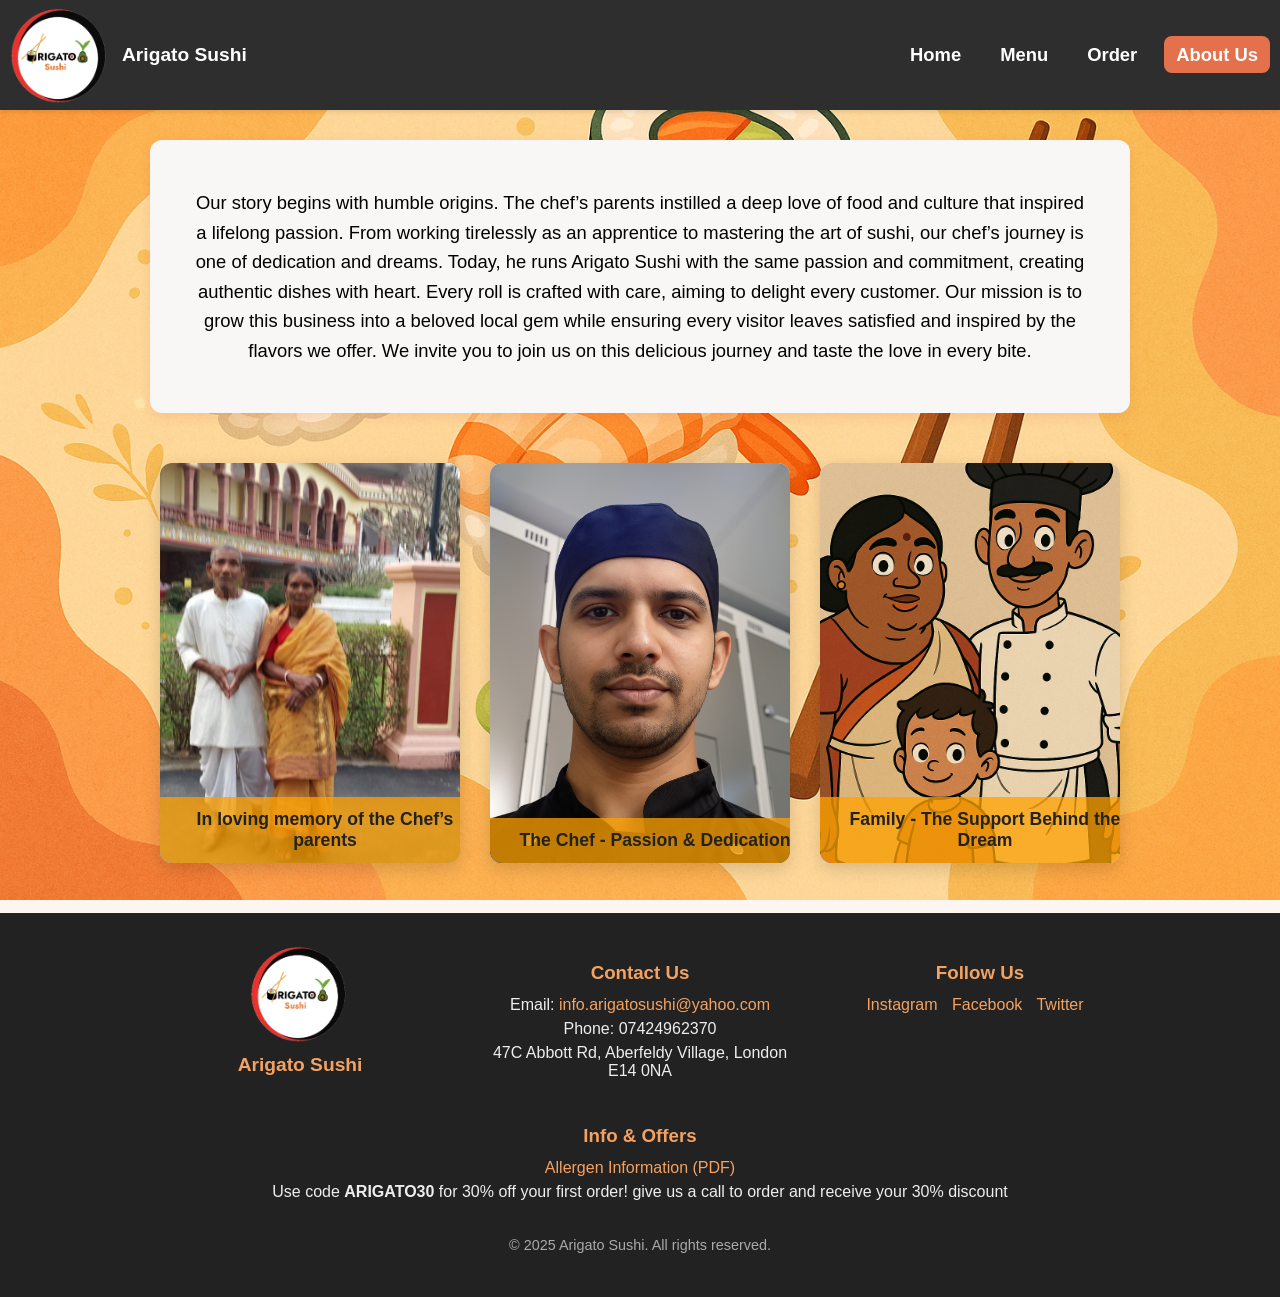
<file: aboutus.html>
<!DOCTYPE html>
<html lang="en">
    <head>
        <meta charset="UTF-8"/>
        <meta name="viewport" content="width=device-width, initial-scale=1.0"/>
        <title>Arigato Sushi</title>
        <link rel="stylesheet" href="global.css">
        <!-- Favicon -->
        <link rel="icon" type="image/png" href="assets/favi.png"/>
     <style>
        nav a {
            font-size: 1.15rem; 
            font-family: 'Segoe UI', Tahoma, Geneva, Verdana, sans-serif;
        }
       .about-text {
            max-width: 900px;
            margin: 30px auto 50px;
            font-size: 1.15rem;
            line-height: 1.6;
            background: rgb(248, 247, 245);
            border-radius: 12px;
            padding: 30px 40px;
            font-family: 'Segoe UI', Tahoma, Geneva, Verdana, sans-serif;
            box-shadow: 0 4px 12px #c026261a;
            color: #000000;   
            align-items: center;
            text-align: center;
        }
        .photo-gallery {
            
            display: flex;
            flex-wrap: wrap;
            justify-content: center;
            gap: 30px;
            max-width: 960px;
            margin: 0 auto 50px;
        }
        
        .photo-card {
            position: relative;
            width: 300px;
            height: 400px;
            border-radius: 12px;
            overflow: hidden;
            box-shadow: 0 6px 18px rgba(0,0,0,0.15);
            cursor: pointer;
            transition: transform 0.3s ease;
            background-color: #fff;
        }
        .photo-card:hover {
            transform: translateY(-10px);
        }
        .photo-card img {
            width: 100%;
            height: 100%;
            object-fit: cover;
            display: block;
        }
        .overlay {
            position: absolute;
            bottom: 0;
            width: 100%;
            background: rgba(255, 162, 0, 0.75);
            color: #222;
            font-weight: 600;
            padding: 12px 15px;
            text-align: center;
            font-size: 1.1rem;
            border-bottom-left-radius: 12px;
            border-bottom-right-radius: 12px;
        }
        
    </style>
          
    </head>
    <body>
       <nav>
            <div class="logo-container">
                <img src="assets/logo.png" alt="logo" class="logo">
                <span class="logo-text">Arigato Sushi</span>
            </div>

            <div class="menu-toggle" id="menu-toggle">
                <span></span>
                <span></span>
                <span></span>
            </div>

            <ul id="nav-links">
                <li><a href="index.html">Home</a></li>
                <li><a href="menu.html">Menu</a></li>
                <li><a href="order.html">Order</a></li>
                <li><a href="aboutus.html" class="active">About Us</a></li>
            </ul>
        </nav>

        <script>
            document.getElementById('menu-toggle').addEventListener('click', function() {
                document.getElementById('nav-links').classList.toggle('active');
            });
        </script>


     <section class="about-text">
         <p>
            Our story begins with humble origins. The chef’s parents instilled a deep love of food and culture that inspired a lifelong passion.
            From working tirelessly as an apprentice to mastering the art of sushi, our chef’s journey is one of dedication and dreams.
            Today, he runs Arigato Sushi with the same passion and commitment, creating authentic dishes with heart.
            Every roll is crafted with care, aiming to delight every customer.
            Our mission is to grow this business into a beloved local gem while ensuring every visitor leaves satisfied and inspired by the flavors we offer.
            We invite you to join us on this delicious journey and taste the love in every bite.
         </p>
     </section>
     <section class="photo-gallery">
        <div class="photo-card">
            <img src="assets/chef-parents.jpg" alt="Chef's Parents">
             <div class="overlay">In loving memory of the Chef’s parents</div>
       </div>
       <div class="photo-card">
            <img src="assets/chef.jpg" alt="The Chef" />
            <div class="overlay">The Chef - Passion & Dedication</div>
        </div>
        <div class="photo-card">
            <img src="assets/chef-family.jpg" alt="Chef's Family" />
            <div class="overlay">Family - The Support Behind the Dream</div>
        </div>

     </section>

       <footer class="footer">
                <div class="footer-content">
                     <div class="footer-section logo-section">
                        <img src="assets/logo.png" alt="Arigato Sushi Logo" class="footer-logo" />
                        <p>Arigato Sushi</p>
                     </div>
                    
                    <div class="footer-section contact-info">
                        <h3>Contact Us</h3>
                        <p>Email: <a href="mailto:info.arigatosushi@yahoo.com">info.arigatosushi@yahoo.com</a></p>
                        <p>Phone: 07424962370</p>
                        <p>47C Abbott Rd, Aberfeldy Village, London E14 0NA</p>
                    </div>

                    <div class="footer-section social-media">
                        <h3>Follow Us</h3>
                        <p>
                            <a href="#" class="social-link">Instagram</a>
                            <a href="#" class="social-link">Facebook</a>
                            <a href="#" class="social-link">Twitter</a>
                        </p>
                    </div>

                    <div class="footer-section info-offers">
                        <h3>Info & Offers</h3>
                        <p><a href="assets/allergens.pdf" target="_blank">Allergen Information (PDF)</a></p>
                        <p>Use code <strong>ARIGATO30</strong> for 30% off your first order! give us a call to order and receive your 30% discount</p>
                    </div>
                    
                </div>
                <p class="footer-copy">&copy; 2025 Arigato Sushi. All rights reserved.</p>
        </footer>

    </body>
</html>
</file>
<file: global.css>
body {
    background: url('assets/background.png') no-repeat center center fixed;
    background-size: cover;
    background-color: #fdf6f0;
    margin: 0;
    font-family: 'Poppins', sans-serif;
    color: #333333;
}

/* NAVIGATION */
nav {
    background-color: #2e2e2e;
    padding: 5px 10px;
    display: flex;
    align-items: center;
    justify-content: space-between;
    box-shadow: 0 2px 5px rgba(0,0,0,0.1);
    position: relative;
}

.logo-container {
    display: flex;
    align-items: center;
    gap: 12px;
}

.logo {
    height: 100px;
    width: 100px;
    border-radius: 50%;
    object-fit: cover;
}

.logo-text {
    font-weight: 600;
    font-size: 1.2rem;
    color: #ffffff;
}

nav ul {
    list-style: none;
    margin: 0;
    padding: 0;
    display: flex;
    gap: 15px;
}

nav ul li a {
    text-decoration: none;
    color: #ffffff;
    font-weight: 600;
    padding: 8px 12px;
    border-radius: 8px;
}

nav ul li a:hover {
    background-color: #e63946;
}

nav ul li a.active {
    background-color: #e4714b;
    color: white;
    border-radius: 8px;
}

/* HAMBURGER BUTTON (Hidden on Desktop) */
.menu-toggle {
    display: none;
    flex-direction: column;
    justify-content: center;
    cursor: pointer;
    width: 30px;
    height: 25px;
}

.menu-toggle span {
    height: 3px;
    background: #fff;
    margin: 4px 0;
    border-radius: 2px;
    transition: 0.3s;
}

/* FOOTER */
.footer {
    background-color: #222;
    color: #eee;
    padding: 30px 20px;
    text-align: center;
    font-family: 'Segoe UI', Tahoma, Geneva, Verdana, sans-serif;
}

.footer-content {
    max-width: 1000px;
    margin: 0 auto;
    display: flex;
    flex-wrap: wrap;
    justify-content: space-around;
    gap: 20px;
}

.footer-section {
    flex: 1 1 250px;
    min-width: 250px;
}

.footer-section h3 {
    color: #f4a261;
    margin-bottom: 12px;
}

.footer-section p {
    margin: 6px 0;
}

.footer-section a {
    color: #f4a261;
    text-decoration: none;
    transition: color 0.3s ease;
}

.footer-section a:hover {
    color: #df5d1c;
}

.social-link {
    margin-right: 10px;
}

.footer-copy {
    margin-top: 30px;
    font-size: 0.9rem;
    color: #aaa;
}

.footer-logo {
    width: 120px;
    display: block;
    margin: 0 auto 10px auto;
}

.logo-section p {
    text-align: center;
    color: #f4a261;
    font-weight: bold;
    margin: 0;
    font-size: 1.2rem;
}

/* MOBILE STYLES */
@media (max-width: 768px) {
    .menu-toggle {
        display: flex;
    }

    nav ul {
        display: none;
        flex-direction: column;
        width: 100%;
        background-color: #2e2e2e;
        padding: 10px 0;
    }

    nav ul.active {
        display: flex;
    }

    nav ul li {
        width: 100%;
        text-align: center;
    }

    nav ul li a {
        display: block;
        width: 100%;
    }

    .logo {
        height: 70px;
        width: 70px;
    }
}
</file>
